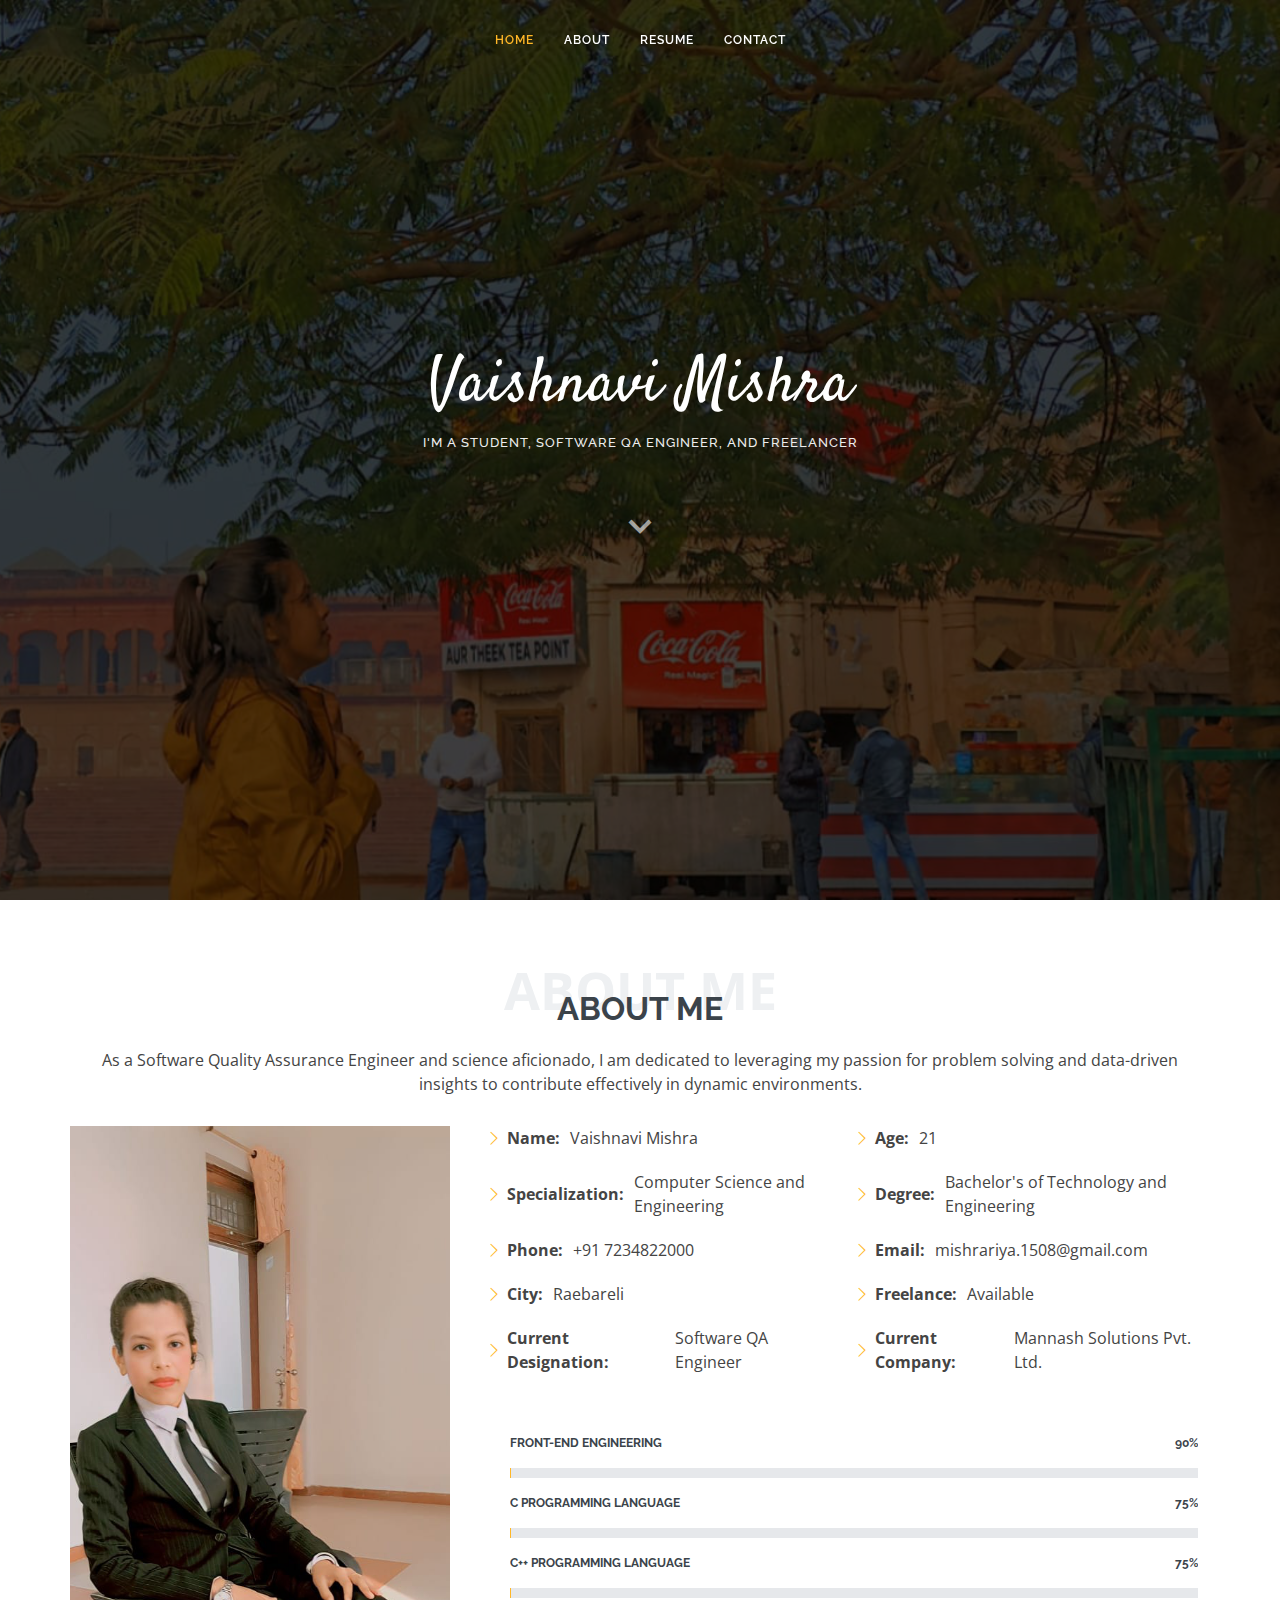
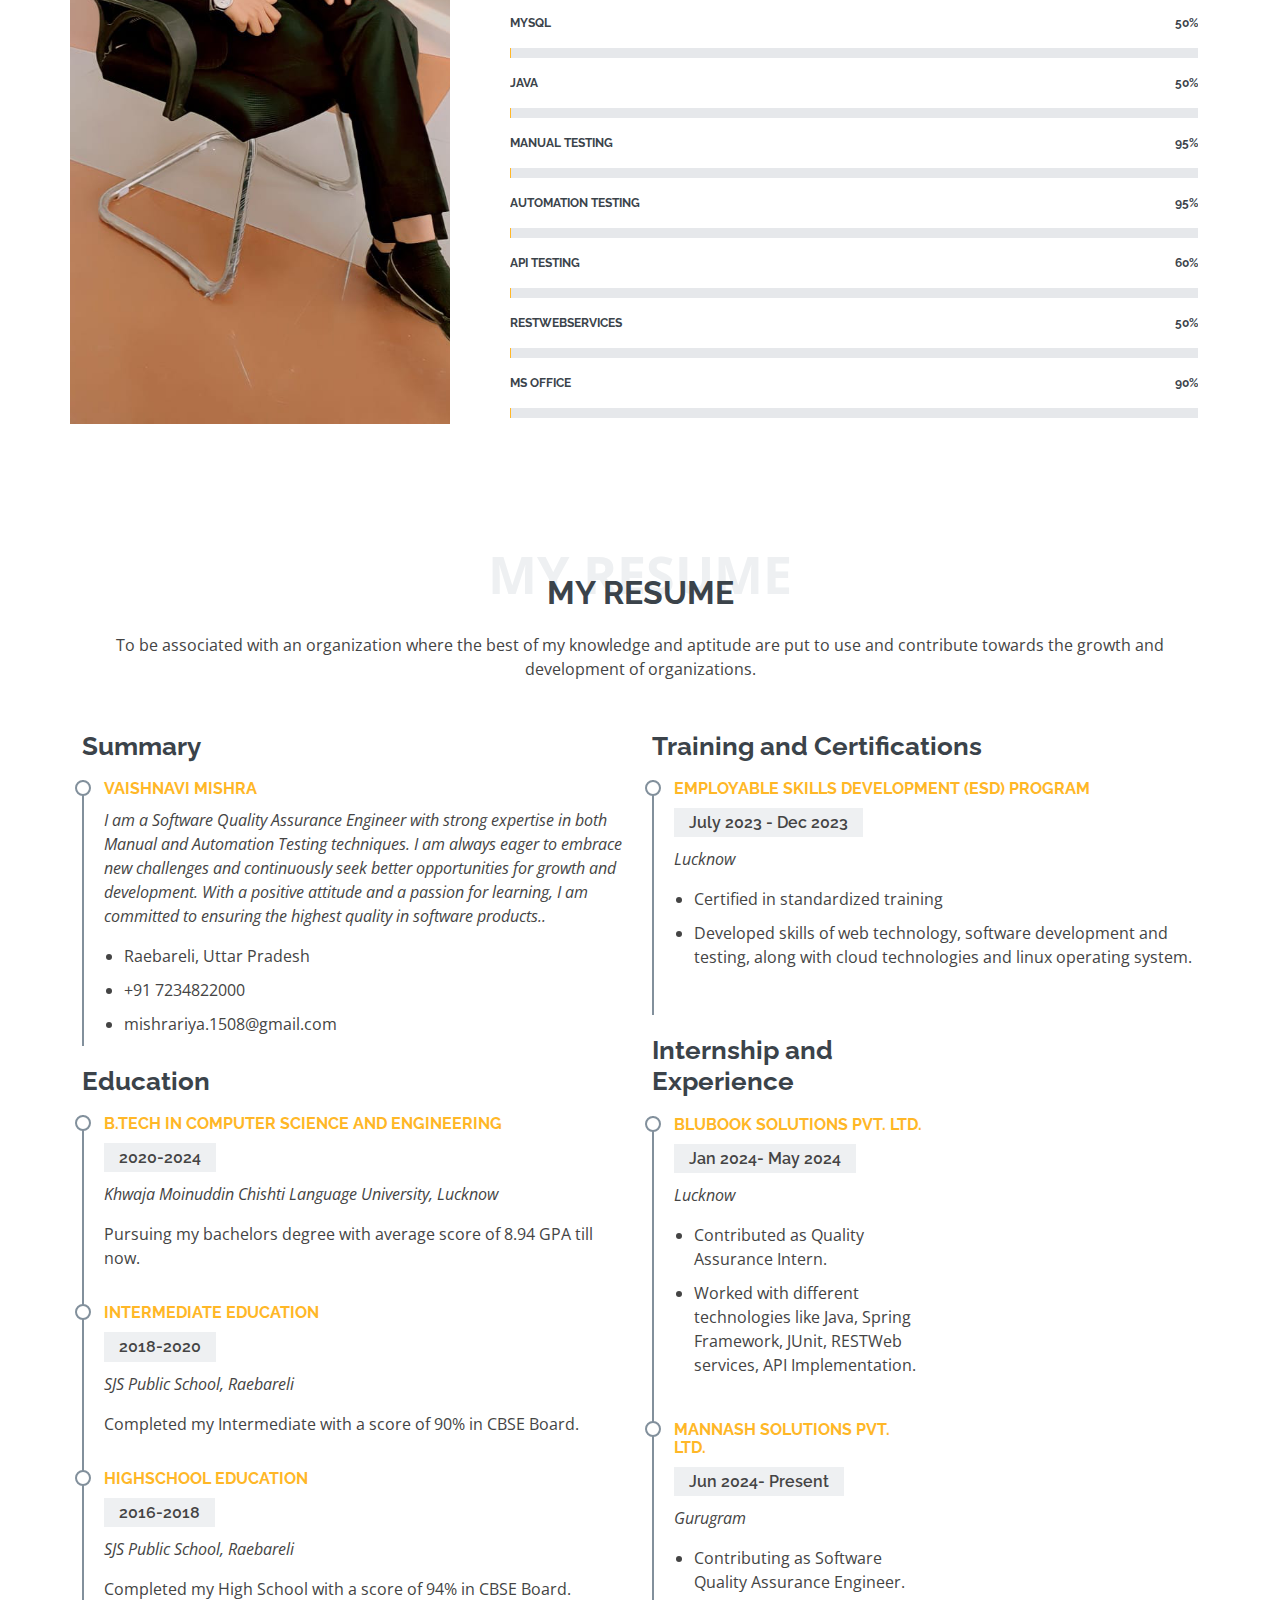
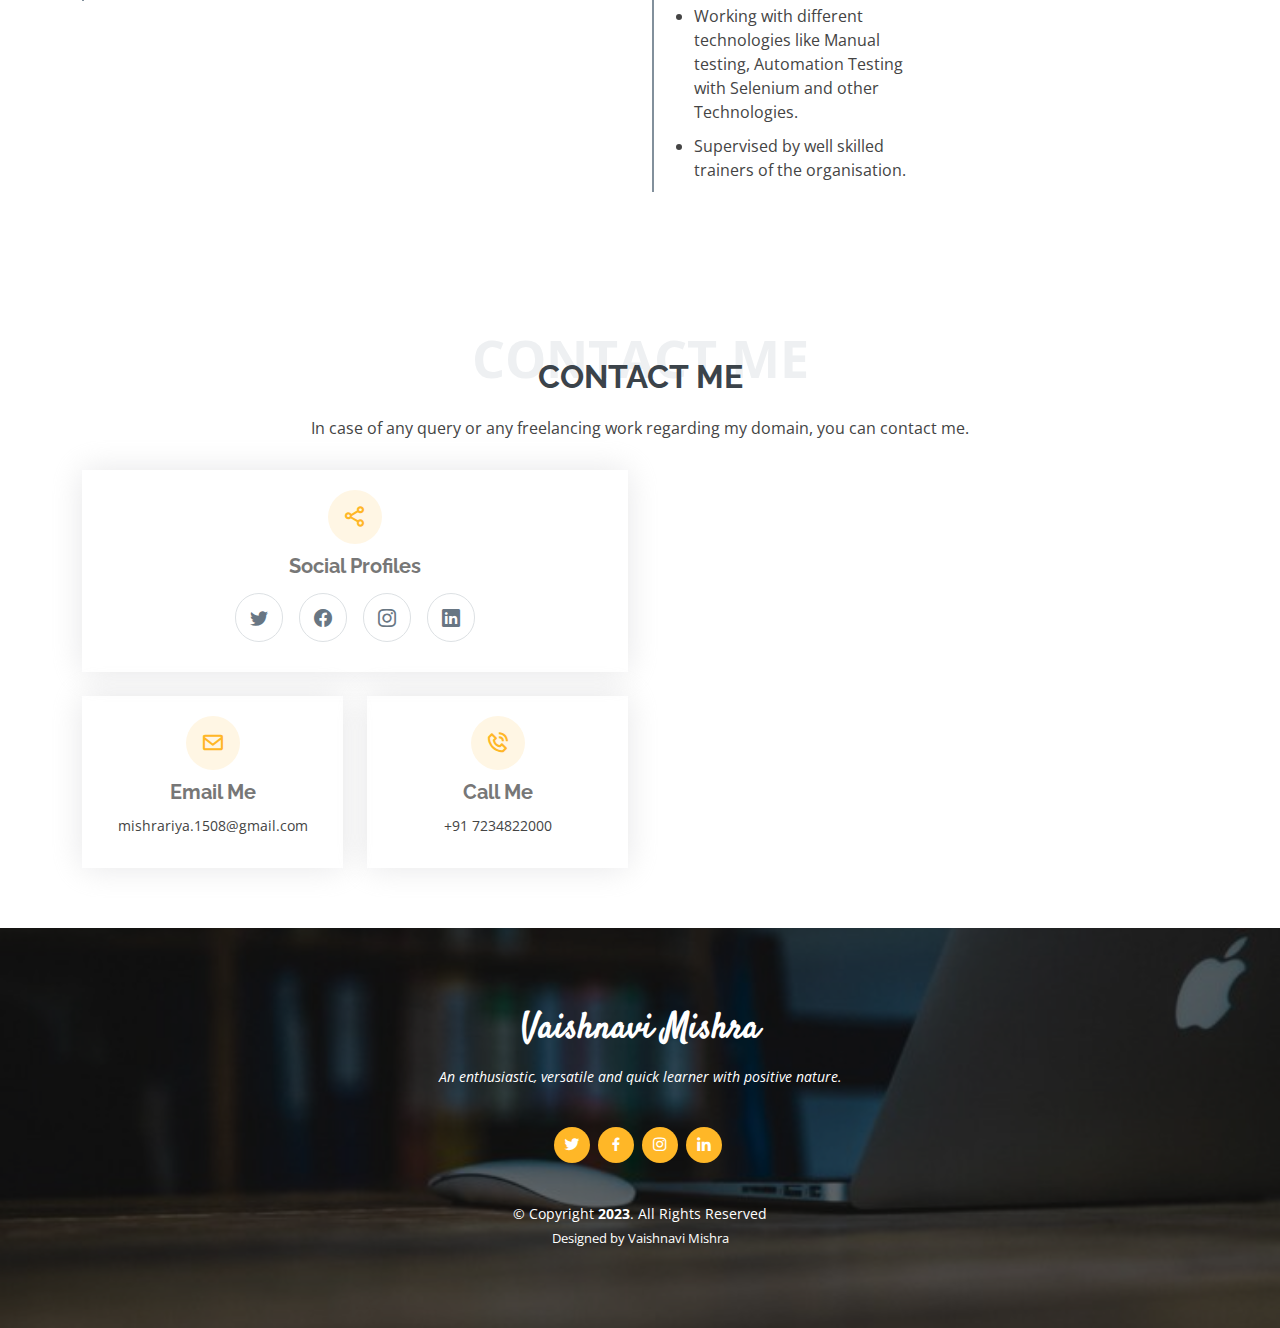
<file: index.html>
<!DOCTYPE html>
<html lang="en">

<head>
  <meta charset="utf-8">
  <meta content="width=device-width, initial-scale=1.0" name="viewport">

  <title>Vaishnavi Mishra Resume</title>
  <meta content="" name="description">
  <meta content="" name="keywords">

  <!-- Favicons -->
  <link href="assets\img\favicon.png" rel="icon">
  <link href="assets\img\My Pic.png" rel="apple-touch-icon">

  <!-- Google Fonts -->
  <link href="https://fonts.googleapis.com/css?family=Open+Sans:300,300i,400,400i,600,600i,700,700i|Raleway:300,300i,400,400i,500,500i,600,600i,700,700i|Satisfy" rel="stylesheet">

  <!-- Vendor CSS Files -->
  <link href="assets/vendor/bootstrap/css/bootstrap.min.css" rel="stylesheet">
  <link href="assets/vendor/bootstrap-icons/bootstrap-icons.css" rel="stylesheet">
  <link href="assets/vendor/boxicons/css/boxicons.min.css" rel="stylesheet">
  <link href="assets/vendor/glightbox/css/glightbox.min.css" rel="stylesheet">
  <link href="assets/vendor/swiper/swiper-bundle.min.css" rel="stylesheet">

  <!-- Template Main CSS File -->
  <link href="assets/css/style.css" rel="stylesheet">
</head>

<body>

  <!-- ======= Header ======= -->
  <header id="header" class="fixed-top d-flex justify-content-center align-items-center header-transparent">

    <nav id="navbar" class="navbar">
      <ul>
        <li><a class="nav-link scrollto active" href="#hero">Home</a></li>
        <li><a class="nav-link scrollto" href="#about">About</a></li>
        <li><a class="nav-link scrollto" href="#resume">Resume</a></li>
        <li><a class="nav-link scrollto" href="#contact">Contact</a></li>
      </ul>
      <i class="bi bi-list mobile-nav-toggle"></i>
    </nav><!-- .navbar -->

  </header><!-- End Header -->

  <!-- ======= Hero Section ======= -->
  <section id="hero">
    <div class="hero-container">
      <h1>Vaishnavi Mishra</h1>
      <h2>I'm a Student, Software QA Engineer, and Freelancer</h2>
      <a href="#about" class="btn-scroll scrollto" title="Scroll Down"><i class="bx bx-chevron-down"></i></a>
    </div>
  </section><!-- End Hero -->

  <main id="main">

    <!-- ======= About Me Section ======= -->
    <section id="about" class="about">
      <div class="container">

        <div class="section-title">
          <span>About Me</span>
          <h2>About Me</h2>
          <p>As a Software Quality Assurance Engineer and science aficionado, I am dedicated to leveraging my passion for problem solving and data-driven
            insights to contribute effectively in dynamic environments.</p>
        </div>

        <div class="row">
          <div class="image col-lg-4 d-flex align-items-stretch justify-content-center justify-content-lg-start"></div>
          <div class="col-lg-8 d-flex flex-column align-items-stretch">
            <div class="content ps-lg-4 d-flex flex-column justify-content-center">
              <div class="row">
                <div class="col-lg-6">
                  <ul>
                    <li><i class="bi bi-chevron-right"></i> <strong>Name:</strong> <span>Vaishnavi Mishra</span></li>
                    <li><i class="bi bi-chevron-right"></i> <strong>Specialization:</strong> <span>Computer Science and Engineering</span></li>
                    <li><i class="bi bi-chevron-right"></i> <strong>Phone:</strong> <span>+91 7234822000</span></li>
                    <li><i class="bi bi-chevron-right"></i> <strong>City:</strong> <span>Raebareli</span></li>
                    <li><i class="bi bi-chevron-right"></i> <strong>Current Designation:</strong> <span>Software QA Engineer</span></li>
                  </ul>
                </div>
                <div class="col-lg-6">
                  <ul>
                    <li><i class="bi bi-chevron-right"></i> <strong>Age:</strong> <span>21</span></li>
                    <li><i class="bi bi-chevron-right"></i> <strong>Degree:</strong> <span>Bachelor's of Technology and Engineering</span></li>
                    <li><i class="bi bi-chevron-right"></i> <strong>Email:</strong> <span>mishrariya.1508@gmail.com</span></li>
                    <li><i class="bi bi-chevron-right"></i> <strong>Freelance:</strong> <span>Available</span></li>
                    <li><i class="bi bi-chevron-right"></i> <strong>Current Company:</strong> <span>Mannash Solutions Pvt. Ltd.</span></li>
                  </ul>
                </div>
              </div>
             

            <div class="skills-content ps-lg-4">
              <div class="progress">
                <span class="skill">Front-End Engineering <i class="val">90%</i></span>
                <div class="progress-bar-wrap">
                  <div class="progress-bar" role="progressbar" aria-valuenow="90" aria-valuemin="0" aria-valuemax="100"></div>
                </div>
              </div>

              <div class="progress">
                <span class="skill"> C Programming Language <i class="val">75%</i></span>
                <div class="progress-bar-wrap">
                  <div class="progress-bar" role="progressbar" aria-valuenow="75" aria-valuemin="0" aria-valuemax="100"></div>
                </div>
              </div>

              <div class="progress">
                <span class="skill"> C++ Programming Language <i class="val">75%</i></span>
                <div class="progress-bar-wrap">
                  <div class="progress-bar" role="progressbar" aria-valuenow="75" aria-valuemin="0" aria-valuemax="100"></div>
                </div>
              </div>

              <div class="progress">
                <span class="skill">MySQL <i class="val">50%</i></span>
                <div class="progress-bar-wrap">
                  <div class="progress-bar" role="progressbar" aria-valuenow="50" aria-valuemin="0" aria-valuemax="100"></div>
                </div>
              </div>

              <div class="progress">
                <span class="skill">Java <i class="val">50%</i></span>
                <div class="progress-bar-wrap">
                  <div class="progress-bar" role="progressbar" aria-valuenow="50" aria-valuemin="0" aria-valuemax="100"></div>
                </div>
              </div>

              <div class="progress">
                <span class="skill">Manual Testing <i class="val">95%</i></span>
                <div class="progress-bar-wrap">
                  <div class="progress-bar" role="progressbar" aria-valuenow="95" aria-valuemin="0" aria-valuemax="100"></div>
                </div>
              </div>

              <div class="progress">
                <span class="skill">Automation Testing <i class="val">95%</i></span>
                <div class="progress-bar-wrap">
                  <div class="progress-bar" role="progressbar" aria-valuenow="95" aria-valuemin="0" aria-valuemax="100"></div>
                </div>
              </div>

              <div class="progress">
                <span class="skill">API Testing <i class="val">60%</i></span>
                <div class="progress-bar-wrap">
                  <div class="progress-bar" role="progressbar" aria-valuenow="60" aria-valuemin="0" aria-valuemax="100"></div>
                </div>
              </div>

              <div class="progress">
                <span class="skill"> RESTWebServices  <i class="val">50%</i></span>
                <div class="progress-bar-wrap">
                  <div class="progress-bar" role="progressbar" aria-valuenow="50" aria-valuemin="0" aria-valuemax="100"></div>
                </div>
              </div>

              <div class="progress">
                <span class="skill"> MS OFFICE  <i class="val">90%</i></span>
                <div class="progress-bar-wrap">
                  <div class="progress-bar" role="progressbar" aria-valuenow="90" aria-valuemin="0" aria-valuemax="100"></div>
                </div>
              </div>
            </div>
          </div>
        </div>

      </div>
    </section><!-- End About Me Section -->

    <!-- ======= My Resume Section ======= -->
    <section id="resume" class="resume">
      <div class="container">

        <div class="section-title">
          <span>My Resume</span>
          <h2>My Resume</h2>
          <p>To be associated with an organization where the best of my knowledge and aptitude are put to use and contribute towards the growth and development of organizations.</p>
        </div>

        <div class="row">
          <div class="col-lg-6">
            <h3 class="resume-title">Summary</h3>
            <div class="resume-item pb-0">
              <h4>Vaishnavi Mishra</h4>
              <p><em>I am a Software Quality Assurance Engineer with strong expertise in both Manual and Automation Testing techniques. I am always eager to embrace new challenges and continuously seek better opportunities for growth and development. With a positive attitude and a passion for learning, I am committed to ensuring the highest quality in software products..</em></p>
              <p>
              <ul>
                <li>Raebareli, Uttar Pradesh</li>
                <li>+91 7234822000</li>
                <li>mishrariya.1508@gmail.com</li>
              </ul>
              </p>
            </div>

            <h3 class="resume-title">Education</h3>
            <div class="resume-item">
              <h4>B.Tech in Computer Science and Engineering</h4>
              <h5>2020-2024</h5>
              <p><em>Khwaja Moinuddin Chishti Language University, Lucknow</em></p>
              <p>Pursuing my bachelors degree with average score of 8.94 GPA till now.</p>
            </div>
            <div class="resume-item">
              <h4>Intermediate Education</h4>
              <h5>2018-2020</h5>
              <p><em>SJS Public School, Raebareli</em></p>
              <p>Completed my Intermediate with a score of 90% in CBSE Board.</p>
            </div>
            <div class="resume-item">
              <h4>Highschool Education</h4>
              <h5>2016-2018</h5>
              <p><em>SJS Public School, Raebareli</em></p>
              <p>Completed my High School with a score of 94% in CBSE Board.</p>
            </div>
          </div>
          <div class="col-lg-6">
            <h3 class="resume-title">Training and Certifications</h3>
            <div class="resume-item">
              <h4>Employable Skills Development (ESD) Program</h4>
              <h5>July 2023 - Dec 2023</h5>
              <p><em>Lucknow </em></p>
              <p>
              <ul>
                <li>Certified in standardized training</li>
                <li>Developed skills of web technology, software development and testing, along with cloud technologies and linux operating system. </li>
              </ul>
              </p>
            </div>
            <div class="col-lg-6">
              <h3 class="resume-title">Internship and Experience</h3>
            <div class="resume-item">
              <h4>BluBook Solutions Pvt. Ltd.</h4>
              <h5>Jan 2024- May 2024</h5>
              <p><em>Lucknow</em></p>
              <p>
              <ul>
                <li>Contributed as Quality Assurance Intern.</li>
                <li>Worked with different technologies like Java, Spring Framework, JUnit, RESTWeb services, API Implementation.</li>
              </ul>
              </p>
            </div>

            <div class="resume-item">
              <h4>Mannash Solutions Pvt. Ltd.</h4>
              <h5>Jun 2024- Present</h5>
              <p><em>Gurugram</em></p>
              <p>
              <ul>
                <li>Contributing as Software Quality Assurance Engineer.</li>
                <li>Working with different technologies like Manual testing, Automation Testing with Selenium and other Technologies.</li>
                <li>Supervised by well skilled trainers of the organisation.</li>
              </ul>
              </p>
            </div>

          </div>
        </div>

      </div>
    </section><!-- End My Resume Section -->
    <!-- ======= Contact Me Section ======= -->
    <section id="contact" class="contact">
      <div class="container">

        <div class="section-title">
          <span>Contact Me</span>
          <h2>Contact Me</h2>
          <p>In case of any query or any freelancing work regarding my domain, you can contact me.</p>
        </div>

        <div class="row">

          <div class="col-lg-6">

            <div class="row">
              <div class="col-md-12">
                <div class="info-box">
                  <i class="bx bx-share-alt"></i>
                  <h3>Social Profiles</h3>
                  <div class="social-links">
                    <a href="https://twitter.com/Vaishno723482" class="twitter"><i class="bi bi-twitter"></i></a>
                    <a href="https://www.facebook.com/profile.php?id=100063458500715" class="facebook"><i class="bi bi-facebook"></i></a>
                    <a href="https://www.instagram.com/_mishv_1508/" class="instagram"><i class="bi bi-instagram"></i></a>
                    <a href="www.linkedin.com/in/vaishnavi-mishra-0669b9212/" class="linkedin"><i class="bi bi-linkedin"></i></a>
                  </div>
                </div>
              </div>
              <div class="col-md-6">
                <div class="info-box mt-4">
                  <i class="bx bx-envelope"></i>
                  <h3>Email Me</h3>
                  <p>mishrariya.1508@gmail.com</p>
                </div>
              </div>
              <div class="col-md-6">
                <div class="info-box mt-4">
                  <i class="bx bx-phone-call"></i>
                  <h3>Call Me</h3>
                  <p>+91 7234822000</p>
                </div>
              </div>
            </div>

          </div>

          <!-- <div class="col-lg-6">
            <form action="forms/contact.php" method="post" role="form" class="php-email-form">
              <div class="row">
                <div class="col-md-6 form-group">
                  <input type="text" name="name" class="form-control" id="name" placeholder="Your Name" required>
                </div>
                <div class="col-md-6 form-group mt-3 mt-md-0">
                  <input type="email" class="form-control" name="email" id="email" placeholder="Your Email" required>
                </div>
              </div>
              <div class="form-group mt-3">
                <input type="text" class="form-control" name="subject" id="subject" placeholder="Subject" required>
              </div>
              <div class="form-group mt-3">
                <textarea class="form-control" name="message" rows="6" placeholder="Message" required></textarea>
              </div>
              <div class="my-3">
                <div class="loading">Loading</div>
                <div class="error-message"></div>
                <div class="sent-message">Your message has been sent. Thank you!</div>
              </div>
              <div class="text-center"><button type="submit">Send Message</button></div>
            </form>
          </div> -->

        </div>

      </div>
    </section><!-- End Contact Me Section -->

  </main><!-- End #main -->

  <!-- ======= Footer ======= -->
  <footer id="footer">
    <div class="container">
      <h3>Vaishnavi Mishra</h3>
      <p>An enthusiastic, versatile and quick learner with positive nature. </p>
      <div class="social-links">
        <a href="https://twitter.com/Vaishno723482" class="twitter"><i class="bx bxl-twitter"></i></a>
        <a href="https://www.facebook.com/profile.php?id=100063458500715" class="facebook"><i class="bx bxl-facebook"></i></a>
        <a href="https://www.instagram.com/_mishv_1508/" class="instagram"><i class="bx bxl-instagram"></i></a>
        <a href="www.linkedin.com/in/vaishnavi-mishra-0669b9212/" class="linkedin"><i class="bx bxl-linkedin"></i></a>
      </div>
      <div class="copyright">
        &copy; Copyright <strong><span>2023</span></strong>. All Rights Reserved
      </div>
      <div class="credits">
        <!-- All the links in the footer should remain intact. -->
        <!-- You can delete the links only if you purchased the pro version. -->
        <!-- Licensing information: https://bootstrapmade.com/license/ -->
        <!-- Purchase the pro version with working PHP/AJAX contact form: https://bootstrapmade.com/laura-free-creative-bootstrap-theme/ -->
        Designed by Vaishnavi Mishra</a>
      </div>
    </div>
  </footer><!-- End Footer -->

  <a href="#" class="back-to-top d-flex align-items-center justify-content-center"><i class="bi bi-arrow-up-short"></i></a>

  <!-- Vendor JS Files -->
  <script src="assets/vendor/purecounter/purecounter_vanilla.js"></script>
  <script src="assets/vendor/bootstrap/js/bootstrap.bundle.min.js"></script>
  <script src="assets/vendor/glightbox/js/glightbox.min.js"></script>
  <script src="assets/vendor/isotope-layout/isotope.pkgd.min.js"></script>
  <script src="assets/vendor/swiper/swiper-bundle.min.js"></script>
  <script src="assets/vendor/waypoints/noframework.waypoints.js"></script>
  <script src="assets/vendor/php-email-form/validate.js"></script>

  <!-- Template Main JS File -->
  <script src="assets/js/main.js"></script>

</body>

</html>
</file>
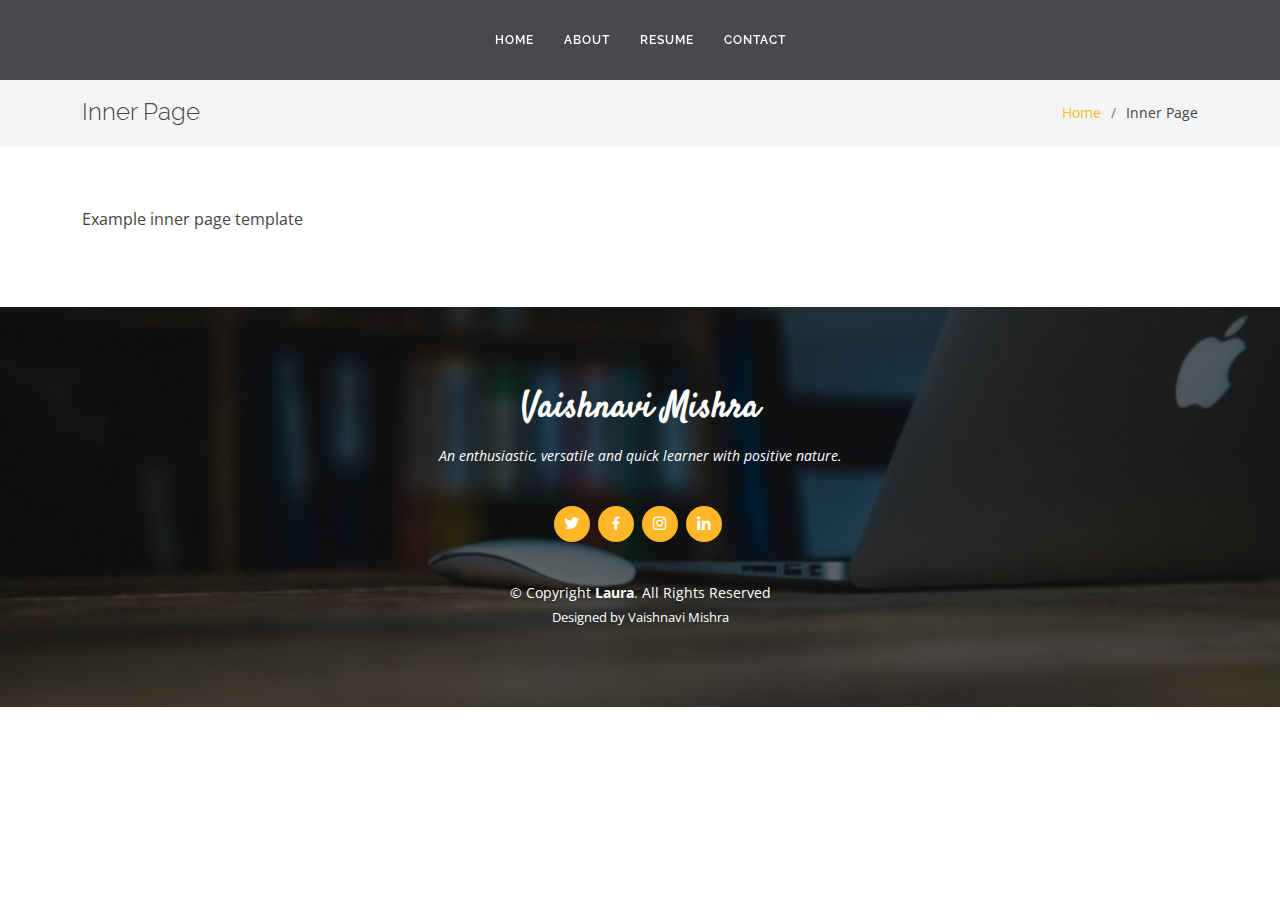
<file: inner-page.html>
<!DOCTYPE html>
<html lang="en">

<head>
  <meta charset="utf-8">
  <meta content="width=device-width, initial-scale=1.0" name="viewport">

  <title>Inner Page - Vaishnavi Mishra</title>
  <meta content="" name="description">
  <meta content="" name="keywords">

  <!-- Favicons -->
  <link href="assets\img\favicon.png" rel="icon">
  <link href="assets\img\My Pic.png" rel="apple-touch-icon">

  <!-- Google Fonts -->
  <link href="https://fonts.googleapis.com/css?family=Open+Sans:300,300i,400,400i,600,600i,700,700i|Raleway:300,300i,400,400i,500,500i,600,600i,700,700i|Satisfy" rel="stylesheet">

  <!-- Vendor CSS Files -->
  <link href="assets/vendor/bootstrap/css/bootstrap.min.css" rel="stylesheet">
  <link href="assets/vendor/bootstrap-icons/bootstrap-icons.css" rel="stylesheet">
  <link href="assets/vendor/boxicons/css/boxicons.min.css" rel="stylesheet">
  <link href="assets/vendor/glightbox/css/glightbox.min.css" rel="stylesheet">
  <link href="assets/vendor/swiper/swiper-bundle.min.css" rel="stylesheet">

  <!-- Template Main CSS File -->
  <link href="assets/css/style.css" rel="stylesheet">

  <!-- =======================================================
  * Template Name: Laura
  * Updated: Jul 27 2023 with Bootstrap v5.3.1
  * Template URL: https://bootstrapmade.com/laura-free-creative-bootstrap-theme/
  * Author: BootstrapMade.com
  * License: https://bootstrapmade.com/license/
  ======================================================== -->
</head>

<body>

  <!-- ======= Header ======= -->
  <header id="header" class="fixed-top d-flex justify-content-center align-items-center ">

    <nav id="navbar" class="navbar">
      <ul>
        <li><a class="nav-link scrollto " href="#hero">Home</a></li>
        <li><a class="nav-link scrollto" href="#about">About</a></li>
        <li><a class="nav-link scrollto" href="#resume">Resume</a></li>
        <li><a class="nav-link scrollto" href="#contact">Contact</a></li>
      </ul>
      <i class="bi bi-list mobile-nav-toggle"></i>
    </nav><!-- .navbar -->

  </header><!-- End Header -->

  <main id="main">

    <!-- ======= Breadcrumbs ======= -->
    <section class="breadcrumbs">
      <div class="container">

        <div class="d-flex justify-content-between align-items-center">
          <h2>Inner Page</h2>
          <ol>
            <li><a href="index.html">Home</a></li>
            <li>Inner Page</li>
          </ol>
        </div>

      </div>
    </section><!-- End Breadcrumbs -->

    <section class="inner-page">
      <div class="container">
        <p>
          Example inner page template
        </p>
      </div>
    </section>

  </main><!-- End #main -->

  <!-- ======= Footer ======= -->
  <footer id="footer">
    <div class="container">
      <h3>Vaishnavi Mishra</h3>
      <p>An enthusiastic, versatile and quick learner with positive nature.</p>
      <div class="social-links">
        <a href="#" class="twitter"><i class="bx bxl-twitter"></i></a>
        <a href="#" class="facebook"><i class="bx bxl-facebook"></i></a>
        <a href="#" class="instagram"><i class="bx bxl-instagram"></i></a>
        <a href="#" class="linkedin"><i class="bx bxl-linkedin"></i></a>
      </div>
      <div class="copyright">
        &copy; Copyright <strong><span>Laura</span></strong>. All Rights Reserved
      </div>
      <div class="credits">
        <!-- All the links in the footer should remain intact. -->
        <!-- You can delete the links only if you purchased the pro version. -->
        <!-- Licensing information: https://bootstrapmade.com/license/ -->
        <!-- Purchase the pro version with working PHP/AJAX contact form: https://bootstrapmade.com/laura-free-creative-bootstrap-theme/ -->
        Designed by Vaishnavi Mishra</a>
      </div>
    </div>
  </footer><!-- End Footer -->

  <a href="#" class="back-to-top d-flex align-items-center justify-content-center"><i class="bi bi-arrow-up-short"></i></a>

  <!-- Vendor JS Files -->
  <script src="assets/vendor/purecounter/purecounter_vanilla.js"></script>
  <script src="assets/vendor/bootstrap/js/bootstrap.bundle.min.js"></script>
  <script src="assets/vendor/glightbox/js/glightbox.min.js"></script>
  <script src="assets/vendor/isotope-layout/isotope.pkgd.min.js"></script>
  <script src="assets/vendor/swiper/swiper-bundle.min.js"></script>
  <script src="assets/vendor/waypoints/noframework.waypoints.js"></script>
  <script src="assets/vendor/php-email-form/validate.js"></script>

  <!-- Template Main JS File -->
  <script src="assets/js/main.js"></script>

</body>

</html>
</file>
<file: assets/css/style.css>
/**
* Template Name: Laura
* Updated: Jul 27 2023 with Bootstrap v5.3.1
* Template URL: https://bootstrapmade.com/laura-free-creative-bootstrap-theme/
* Author: BootstrapMade.com
* License: https://bootstrapmade.com/license/
*/

/*--------------------------------------------------------------
# General
--------------------------------------------------------------*/
body {
  font-family: "Open Sans", sans-serif;
  color: #444444;
}

a {
  color: #ffb727;
  text-decoration: none;
}

a:hover {
  color: #ffc85a;
  text-decoration: none;
}

h1,
h2,
h3,
h4,
h5,
h6 {
  font-family: "Raleway", sans-serif;
}

/*--------------------------------------------------------------
# Back to top button
--------------------------------------------------------------*/
.back-to-top {
  position: fixed;
  visibility: hidden;
  opacity: 0;
  right: 15px;
  bottom: 15px;
  z-index: 996;
  background: #ffb727;
  width: 40px;
  height: 40px;
  border-radius: 4px;
  transition: all 0.4s;
}

.back-to-top i {
  font-size: 28px;
  color: #fff;
  line-height: 0;
}

.back-to-top:hover {
  background: #ffc550;
  color: #fff;
}

.back-to-top.active {
  visibility: visible;
  opacity: 1;
}

/*--------------------------------------------------------------
# Header
--------------------------------------------------------------*/
#header {
  z-index: 997;
  transition: all 0.5s;
  height: 80px;
  background: rgba(25, 28, 31, 0.8);
}

#header.header-transparent {
  background: transparent;
}

#header.header-scrolled {
  height: 60px;
  background: rgba(25, 28, 31, 0.8);
}

/*--------------------------------------------------------------
# Navigation Menu
--------------------------------------------------------------*/
/**
* Desktop Navigation 
*/
.navbar {
  padding: 0;
}

.navbar ul {
  margin: 0;
  padding: 0;
  display: flex;
  list-style: none;
  align-items: center;
}

.navbar li {
  position: relative;
}

.navbar a,
.navbar a:focus {
  display: flex;
  align-items: center;
  justify-content: space-between;
  padding: 10px 15px;
  color: #fff;
  white-space: nowrap;
  transition: 0.3s;
  font-size: 12px;
  font-family: "Raleway", sans-serif;
  text-transform: uppercase;
  font-weight: 600;
  letter-spacing: 1px;
}

.navbar a i,
.navbar a:focus i {
  font-size: 12px;
  line-height: 0;
  margin-left: 5px;
}

.navbar a:hover,
.navbar .active,
.navbar .active:focus,
.navbar li:hover>a {
  color: #ffb727;
}

.navbar .dropdown ul {
  display: block;
  position: absolute;
  left: 14px;
  top: calc(100% + 30px);
  margin: 0;
  padding: 10px 0;
  z-index: 99;
  opacity: 0;
  visibility: hidden;
  background: #fff;
  box-shadow: 0px 0px 30px rgba(127, 137, 161, 0.25);
  transition: 0.3s;
  border-radius: 4px;
}

.navbar .dropdown ul li {
  min-width: 200px;
}

.navbar .dropdown ul a {
  padding: 10px 20px;
  font-size: 14px;
  text-transform: none;
  font-weight: 400;
  color: #3b434a;
  letter-spacing: 1px;
}

.navbar .dropdown ul a i {
  font-size: 12px;
}

.navbar .dropdown ul a:hover,
.navbar .dropdown ul .active:hover,
.navbar .dropdown ul li:hover>a {
  color: #ffb727;
}

.navbar .dropdown:hover>ul {
  opacity: 1;
  top: 100%;
  visibility: visible;
}

.navbar .dropdown .dropdown ul {
  top: 0;
  left: calc(100% - 30px);
  visibility: hidden;
}

.navbar .dropdown .dropdown:hover>ul {
  opacity: 1;
  top: 0;
  left: 100%;
  visibility: visible;
}

@media (max-width: 1366px) {
  .navbar .dropdown .dropdown ul {
    left: -90%;
  }

  .navbar .dropdown .dropdown:hover>ul {
    left: -100%;
  }
}

/**
* Mobile Navigation 
*/
.mobile-nav-toggle {
  color: #fff;
  font-size: 28px;
  cursor: pointer;
  display: none;
  line-height: 0;
  transition: 0.5s;
}

@media (max-width: 991px) {
  .mobile-nav-toggle {
    display: block;
  }

  .navbar ul {
    display: none;
  }
}

.navbar-mobile {
  position: fixed;
  overflow: hidden;
  top: 0;
  right: 0;
  left: 0;
  bottom: 0;
  background: rgba(36, 41, 46, 0.9);
  transition: 0.3s;
  z-index: 999;
}

.navbar-mobile .mobile-nav-toggle {
  position: absolute;
  top: 15px;
  right: 15px;
}

.navbar-mobile ul {
  display: block;
  position: absolute;
  top: 55px;
  right: 15px;
  bottom: 15px;
  left: 15px;
  padding: 10px 0;
  border-radius: 10px;
  background-color: #fff;
  overflow-y: auto;
  transition: 0.3s;
}

.navbar-mobile a,
.navbar-mobile a:focus {
  padding: 10px 20px;
  font-size: 14px;
  color: #3b434a;
}

.navbar-mobile a:hover,
.navbar-mobile .active,
.navbar-mobile li:hover>a {
  color: #ffb727;
}

.navbar-mobile .getstarted,
.navbar-mobile .getstarted:focus {
  margin: 15px;
}

.navbar-mobile .dropdown ul {
  position: static;
  display: none;
  margin: 10px 20px;
  padding: 10px 0;
  z-index: 99;
  opacity: 1;
  visibility: visible;
  background: #fff;
  box-shadow: 0px 0px 30px rgba(127, 137, 161, 0.25);
}

.navbar-mobile .dropdown ul li {
  min-width: 200px;
}

.navbar-mobile .dropdown ul a {
  padding: 10px 20px;
}

.navbar-mobile .dropdown ul a i {
  font-size: 12px;
}

.navbar-mobile .dropdown ul a:hover,
.navbar-mobile .dropdown ul .active:hover,
.navbar-mobile .dropdown ul li:hover>a {
  color: #ffb727;
}

.navbar-mobile .dropdown>.dropdown-active {
  display: block;
}

/*--------------------------------------------------------------
# Hero Section
--------------------------------------------------------------*/
#hero {
  width: 100%;
  height: 100vh;
  background: url("../img/WhatsApp Image 2023-08-17 at 11.34.30.png") top right;
  background-size: cover;
  position: relative;
}

#hero:before {
  content: "";
  background: rgba(0, 0, 0, 0.65);
  position: absolute;
  bottom: 0;
  top: 0;
  left: 0;
  right: 0;
}

#hero .hero-container {
  position: absolute;
  bottom: 0;
  top: 0;
  left: 0;
  right: 0;
  display: flex;
  justify-content: center;
  align-items: center;
  flex-direction: column;
  padding: 0 15px;
}

#hero h1 {
  margin: 0 0 10px 0;
  font-size: 64px;
  font-family: "Satisfy", serif;
  color: #fff;
}

#hero h2 {
  color: #eee;
  margin-bottom: 50px;
  font-size: 13px;
  font-weight: 500;
  letter-spacing: 1px;
  text-transform: uppercase;
}

#hero .btn-scroll {
  transition: 0.4s;
  color: rgba(255, 255, 255, 0.6);
  animation: up-down 1s ease-in-out infinite alternate-reverse both;
}

#hero .btn-scroll i {
  font-size: 48px;
}

#hero .btn-scroll:hover {
  color: #ffb727;
}

@media (min-width: 1024px) {
  #hero {
    background-attachment: fixed;
  }
}

@media (max-width: 575px) {
  #hero h1 {
    font-size: 40px;
  }

  #hero h2 {
    text-align: center;
    margin-bottom: 30px;
  }
}

@keyframes up-down {
  0% {
    transform: translateY(5px);
  }

  100% {
    transform: translateY(-5px);
  }
}

/*--------------------------------------------------------------
# Sections General
--------------------------------------------------------------*/
section {
  padding: 60px 0;
}

.section-bg {
  background-color: white;
}

.section-title {
  text-align: center;
  padding: 30px 0;
  position: relative;
}

.section-title h2 {
  font-size: 32px;
  font-weight: 700;
  text-transform: uppercase;
  margin-bottom: 20px;
  padding-bottom: 0;
  color: #3b434a;
  position: relative;
  z-index: 2;
}

.section-title span {
  position: absolute;
  top: 30px;
  color: #eef0f2;
  left: 0;
  right: 0;
  z-index: 1;
  font-weight: 700;
  font-size: 52px;
  text-transform: uppercase;
  line-height: 0;
}

.section-title p {
  margin-bottom: 0;
  position: relative;
  z-index: 2;
}

@media (max-width: 575px) {
  .section-title h2 {
    font-size: 28px;
    margin-bottom: 15px;
  }

  .section-title span {
    font-size: 38px;
  }
}

/*--------------------------------------------------------------
# Breadcrumbs
--------------------------------------------------------------*/
.breadcrumbs {
  padding: 20px 0;
  background-color: #f4f5f6;
  min-height: 40px;
  margin-top: 78px;
}

@media (max-width: 992px) {
  .breadcrumbs {
    margin-top: 60px;
  }
}

.breadcrumbs h2 {
  font-size: 24px;
  font-weight: 300;
  margin: 0;
}

@media (max-width: 992px) {
  .breadcrumbs h2 {
    margin: 0 0 10px 0;
  }
}

.breadcrumbs ol {
  display: flex;
  flex-wrap: wrap;
  list-style: none;
  padding: 0;
  margin: 0;
  font-size: 14px;
}

.breadcrumbs ol li+li {
  padding-left: 10px;
}

.breadcrumbs ol li+li::before {
  display: inline-block;
  padding-right: 10px;
  color: #6c757d;
  content: "/";
}

@media (max-width: 768px) {
  .breadcrumbs .d-flex {
    display: block !important;
  }

  .breadcrumbs ol {
    display: block;
  }

  .breadcrumbs ol li {
    display: inline-block;
  }
}

/*--------------------------------------------------------------
# About Me
--------------------------------------------------------------*/
.about .content h3 {
  font-weight: 700;
  font-size: 26px;
  color: #3b434a;
  text-transform: uppercase;
}

.about .content ul {
  list-style: none;
  padding: 0;
}

.about .content ul li {
  margin-bottom: 20px;
  display: flex;
  align-items: center;
}

.about .content ul strong {
  margin-right: 10px;
}

.about .content ul i {
  font-size: 16px;
  margin-right: 5px;
  color: #ffb727;
  line-height: 0;
}

.about .content p:last-child {
  margin-bottom: 0;
}

.about .content .count-box {
  width: 100%;
}

.about .content .count-box i {
  display: block;
  font-size: 36px;
  color: #ffb727;
  float: left;
  line-height: 0;
}

.about .content .count-box span {
  font-size: 36px;
  line-height: 30px;
  display: block;
  font-weight: 700;
  color: #3b434a;
  margin-left: 50px;
}

.about .content .count-box p {
  padding: 15px 0 0 0;
  margin: 0 0 0 50px;
  font-family: "Raleway", sans-serif;
  font-size: 14px;
  color: #5d6a75;
}

.about .content .count-box a {
  font-weight: 600;
  display: block;
  margin-top: 20px;
  color: #5d6a75;
  font-size: 15px;
  font-family: "Satisfy", serif;
  transition: ease-in-out 0.3s;
}

.about .content .count-box a:hover {
  color: #82909c;
}

.about .image {
  background: url("../img/My Pic.png") center center no-repeat;
  background-size: cover;
  min-height: 500px;
}

.about .skills-content {
  margin-top: 30px;
}

.about .skills-content .progress {
  height: 60px;
  display: block;
  background: none;
  border-radius: 0;
}

.about .skills-content .progress .skill {
  padding: 10px 0;
  margin: 0 0 6px 0;
  text-transform: uppercase;
  display: block;
  font-weight: 700;
  font-family: "Raleway", sans-serif;
  color: #3b434a;
}

.about .skills-content .progress .skill .val {
  float: right;
  font-style: normal;
}

.about .skills-content .progress-bar-wrap {
  background: #e6e8eb;
}

.about .skills-content .progress-bar {
  width: 1px;
  height: 10px;
  transition: 0.9s;
  background-color: #ffb727;
}

/*--------------------------------------------------------------
# My Resume
--------------------------------------------------------------*/
.resume .resume-title {
  font-size: 26px;
  font-weight: 700;
  margin-top: 20px;
  margin-bottom: 20px;
  color: #3b434a;
}

.resume .resume-item {
  padding: 0 0 20px 20px;
  margin-top: -2px;
  border-left: 2px solid #82909c;
  position: relative;
}

.resume .resume-item h4 {
  line-height: 18px;
  font-size: 16px;
  font-weight: 700;
  text-transform: uppercase;
  color: #ffb727;
  margin-bottom: 10px;
}

.resume .resume-item h5 {
  font-size: 16px;
  background: #eef0f2;
  padding: 5px 15px;
  display: inline-block;
  font-weight: 600;
  margin-bottom: 10px;
}

.resume .resume-item ul {
  padding-left: 20px;
}

.resume .resume-item ul li {
  padding-bottom: 10px;
}

.resume .resume-item:last-child {
  padding-bottom: 0;
}

.resume .resume-item::before {
  content: "";
  position: absolute;
  width: 16px;
  height: 16px;
  border-radius: 50px;
  left: -9px;
  top: 0;
  background: #fff;
  border: 2px solid #82909c;
}

/*--------------------------------------------------------------
# Contact Me
--------------------------------------------------------------*/
.contact .info-box {
  color: #444444;
  text-align: center;
  box-shadow: 0 0 30px rgba(214, 215, 216, 0.6);
  padding: 20px 0 30px 0;
}

.contact .info-box i.bx {
  font-size: 24px;
  color: #ffb727;
  border-radius: 50%;
  padding: 15px;
  background: #fff6e4;
}

.contact .info-box h3 {
  font-size: 20px;
  color: #777777;
  font-weight: 700;
  margin: 10px 0;
}

.contact .info-box p {
  padding: 0;
  line-height: 24px;
  font-size: 14px;
  margin-bottom: 0;
}

.contact .social-links {
  margin-top: 15px;
  display: flex;
  justify-content: center;
}

.contact .social-links a {
  font-size: 18px;
  display: inline-block;
  color: #687683;
  line-height: 1;
  margin: 0 8px;
  transition: 0.3s;
  padding: 14px;
  border-radius: 50px;
  border: 1px solid #dde1e4;
}

.contact .social-links a:hover {
  color: #fff;
  border-color: #ffb727;
  background: #ffb727;
}

.contact .php-email-form {
  box-shadow: 0 0 30px rgba(214, 215, 216, 0.6);
  padding: 27px;
}

.contact .php-email-form .validate {
  display: none;
  color: red;
  margin: 0 0 15px 0;
  font-weight: 400;
  font-size: 13px;
}

.contact .php-email-form .error-message {
  display: none;
  color: #fff;
  background: #ed3c0d;
  text-align: left;
  padding: 15px;
  font-weight: 600;
}

.contact .php-email-form .error-message br+br {
  margin-top: 25px;
}

.contact .php-email-form .sent-message {
  display: none;
  color: #fff;
  background: #18d26e;
  text-align: center;
  padding: 15px;
  font-weight: 600;
}

.contact .php-email-form .loading {
  display: none;
  background: #fff;
  text-align: center;
  padding: 15px;
}

.contact .php-email-form .loading:before {
  content: "";
  display: inline-block;
  border-radius: 50%;
  width: 24px;
  height: 24px;
  margin: 0 10px -6px 0;
  border: 3px solid #18d26e;
  border-top-color: #eee;
  animation: animate-loading 1s linear infinite;
}

.contact .php-email-form input,
.contact .php-email-form textarea {
  border-radius: 0;
  box-shadow: none;
  font-size: 14px;
}

.contact .php-email-form input::focus,
.contact .php-email-form textarea::focus {
  background-color: #ffb727;
}

.contact .php-email-form input {
  padding: 10px 15px;
}

.contact .php-email-form textarea {
  padding: 12px 15px;
}

.contact .php-email-form button[type=submit] {
  background: #ffb727;
  border: 0;
  padding: 10px 24px;
  color: #fff;
  transition: 0.4s;
  border-radius: 5px;
}

.contact .php-email-form button[type=submit]:hover {
  background: #ffc85a;
}

@keyframes animate-loading {
  0% {
    transform: rotate(0deg);
  }

  100% {
    transform: rotate(360deg);
  }
}

/*--------------------------------------------------------------
# Footer
--------------------------------------------------------------*/
#footer {
  background: url("../img/website-footer-750x260.jpg") top center no-repeat;
  background-size: cover;
  color: #fff;
  font-size: 14px;
  text-align: center;
  padding: 80px 0;
  position: relative;
}

#footer::before {
  content: "";
  position: absolute;
  left: 0;
  right: 0;
  top: 0;
  bottom: 0;
  background: rgba(0, 0, 0, 0.6);
}

#footer .container {
  position: relative;
}

#footer h3 {
  font-size: 36px;
  font-weight: 700;
  color: #fff;
  position: relative;
  font-family: "Satisfy", serif;
  padding: 0;
  margin: 0 0 15px 0;
}

#footer p {
  font-size: 15;
  font-style: italic;
  padding: 0;
  margin: 0 0 40px 0;
}

#footer .social-links {
  margin: 0 0 40px 0;
}

#footer .social-links a {
  font-size: 18px;
  display: inline-block;
  background: #ffb727;
  color: #fff;
  line-height: 1;
  padding: 8px 0;
  margin-right: 4px;
  border-radius: 50%;
  text-align: center;
  width: 36px;
  height: 36px;
  transition: 0.3s;
}

#footer .social-links a:hover {
  background: #f3a200;
  color: #fff;
  text-decoration: none;
}

#footer .copyright {
  margin: 0 0 5px 0;
}

#footer .credits {
  font-size: 13px;
}
</file>
